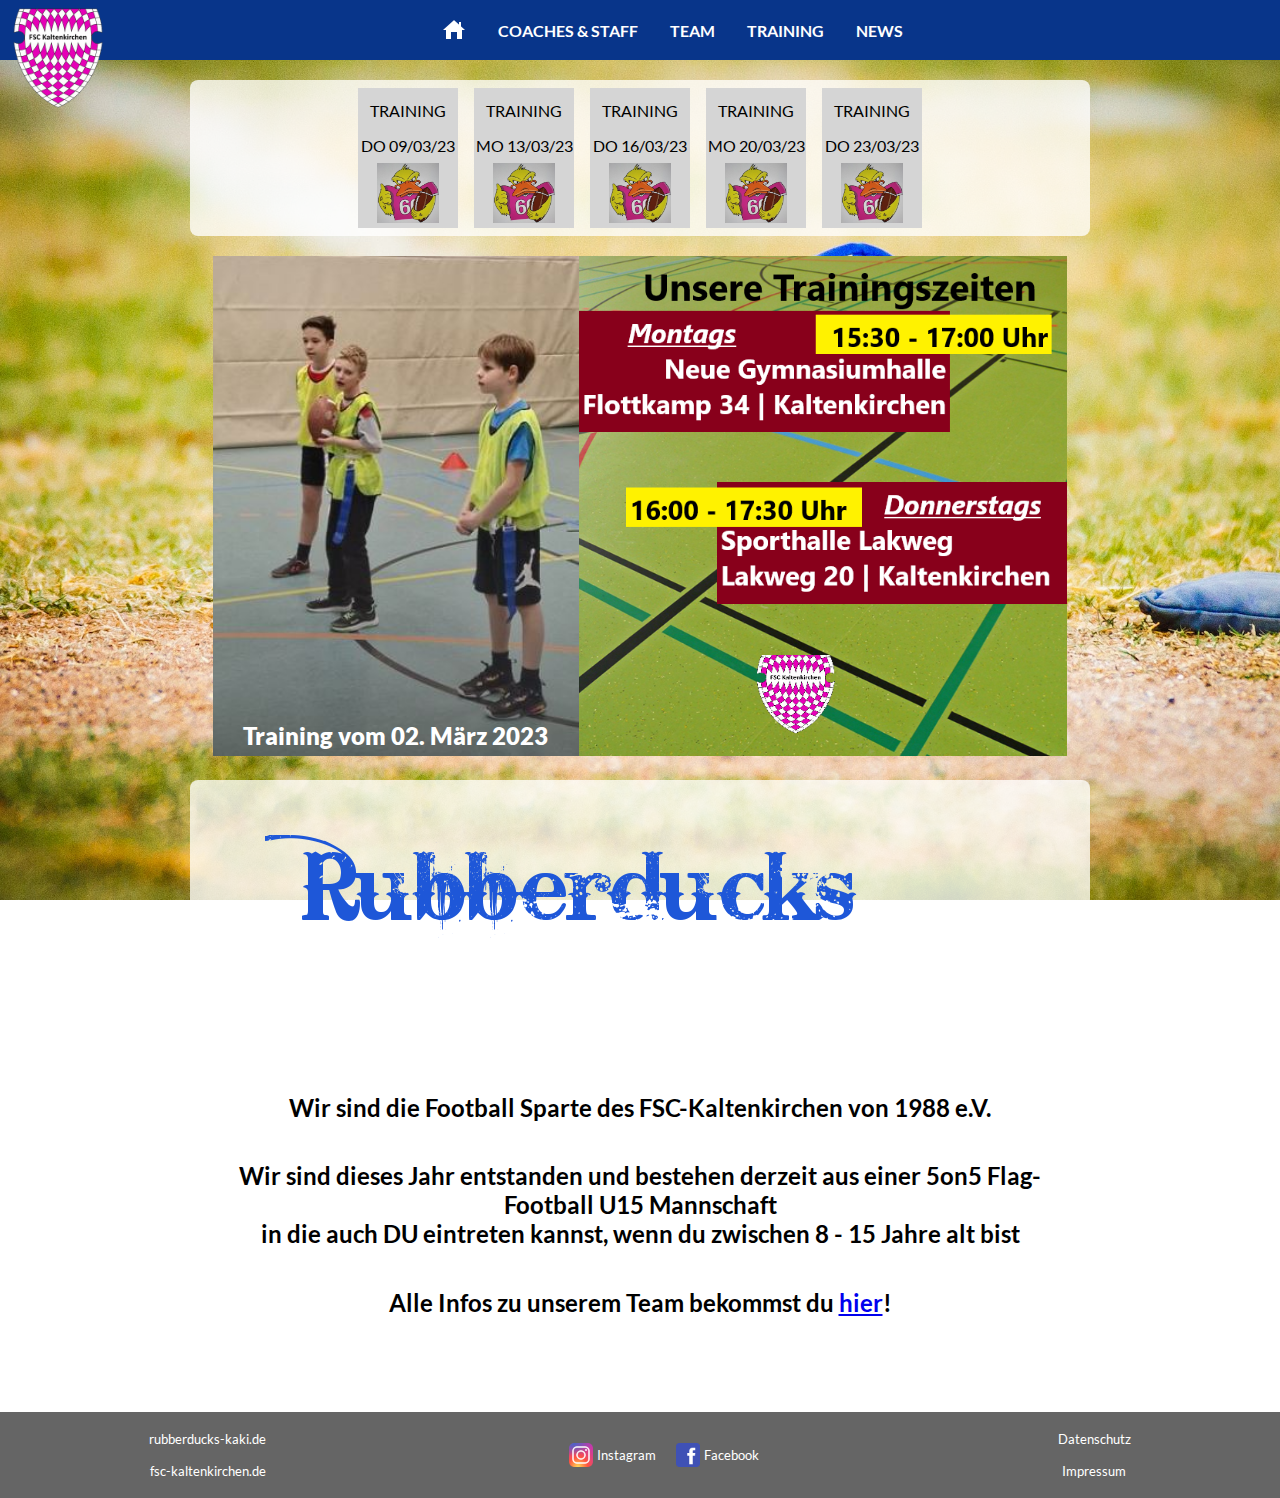
<file: index.html>
<!DOCTYPE html>
<html lang="en">
<head>
    <meta charset="UTF-8">
    <meta http-equiv="X-UA-Compatible" content="IE=edge">
    <meta name="viewport" content="width=device-width, initial-scale=1.0">
    <title>Rubberducks 5on5 Flag Football</title>
    <link rel="icon" href="img/generatedtext (1).png">
    <script src="script.js"></script>
    <link rel="stylesheet" href="style.css">
    <link rel="stylesheet" href="navbar.css">
    <link rel="stylesheet" href="fonts.css">
</head>
<body>
    <!-- <div class="headImg">
        <img src="img/flag-football-gd64aa84f8_1920.jpg" alt="">
    </div> -->

    <div class="navbar">
        <a href="#"><div class="leftnav"><img src="img/FSC_Logo.png" alt=""></div></a>
        <div class="rightnav">
            <a href="#"><div class="rightnav"><img src="img/icons8/icons8-startseite-48.png" alt=""></div></a>
            <a href="staff.html"><div class="navpart" style="float: left;"><b>COACHES & STAFF</b></div></a>
            <a href="team.html"><div class="navpart" style="float: left;"><b>TEAM</b></div></a>
            <a href="training.html"><div class="navpart"><b>TRAINING</b></div></a>
            <a href="news.html"><div class="navpart"><b>NEWS</b></div></a>
        </div>
    </div>

        <div id="openEvent" class="eventPopupBackground">
            
            
        </div>

    <div class="events">
        <div class="eventBoxes">  
            <div class="eventBox">
                <p>TRAINING</p>
                <p>DO 09/03/23</p>
                <img src="img/own.jpg" alt="">
            </div> 
            <div class="eventBox">
                <p>TRAINING</p>
                <p>MO 13/03/23</p>
                <img src="img/own.jpg" alt="">
            </div> 
            <div class="eventBox">
                <p>TRAINING</p>
                <p>DO 16/03/23</p>
                <img src="img/own.jpg" alt="">
            </div> 
            <div class="eventBox">
                <p>TRAINING</p>
                <p>MO 20/03/23</p>
                <img src="img/own.jpg" alt="">
            </div> 
            <div class="eventBox">
                <p>TRAINING</p>
                <p>DO 23/03/23</p>
                <img src="img/own.jpg" alt="">
            </div> 
             
        </div>
               
    </div>

    <div class="newsBox">
        <div class="leftNews">
            <img src="img/practice_02march23.jpg" alt="">
            <h2>
                <b>Training vom 02. März 2023</b>
            </h2>
        </div>
        <div class="rightNews">
            <img src="img/Hallenzeiten.PNG" alt="">
        </div>
    </div>
    <div class="welcomeBox">
        <div class="welcome">
            <img src="img/Schriftzug_Bleeding_Cowboys.png" alt="">
       </div>
            
       <div class="welcome2">
            <h2>
                Wir sind die Football Sparte des FSC-Kaltenkirchen von 1988 e.V.
            </h2>
            <h2>
                Wir sind dieses Jahr entstanden und bestehen derzeit aus einer 5on5 Flag-Football U15 Mannschaft <br>
                in die auch DU eintreten kannst, wenn du zwischen 8 - 15 Jahre alt bist
            </h2>
            <h2>
                Alle Infos zu unserem Team bekommst du <a href="team.html">hier</a>!
            </h2>
        </div>
    </div>

    <!-- FOOTER FOOTER FOOTER -->

    <footer class="footerBox">
        <div class="footerLinks">
            <a href="http://www.rubberducks-kaki.de">rubberducks-kaki.de</a>
            <a href="http://www.fsc-kaltenkirchen.de/">fsc-kaltenkirchen.de</a>
        </div>
        <div class="socialmediaLinks">
            <a href="https://www.instagram.com/rubberduckskaki/" target="_blank"><img src="img/icons8/icons8-instagram-48.png" alt="">Instagram</a>
            <a href="https://www.facebook.com/profile.php?id=100090003766138" target="_blank"><img src="img/icons8/icons8-facebook-48.png" alt=""> Facebook</a>
            <!-- YOUTUBE INCLUDE BY CONTENT!!! -->
            <!-- <a href="#"><img src="img/icons8/icons8-youtube-play-48.png" alt=""> Youtube</a> -->
            
        </div>
        <div class="legal">
            <a href="#">Datenschutz</a>
            <a href="#">Impressum</a>
            <!-- <a href="#">Kontakt</a> -->
        </div>
    </footer>
    
    
</body>
</html>
</file>
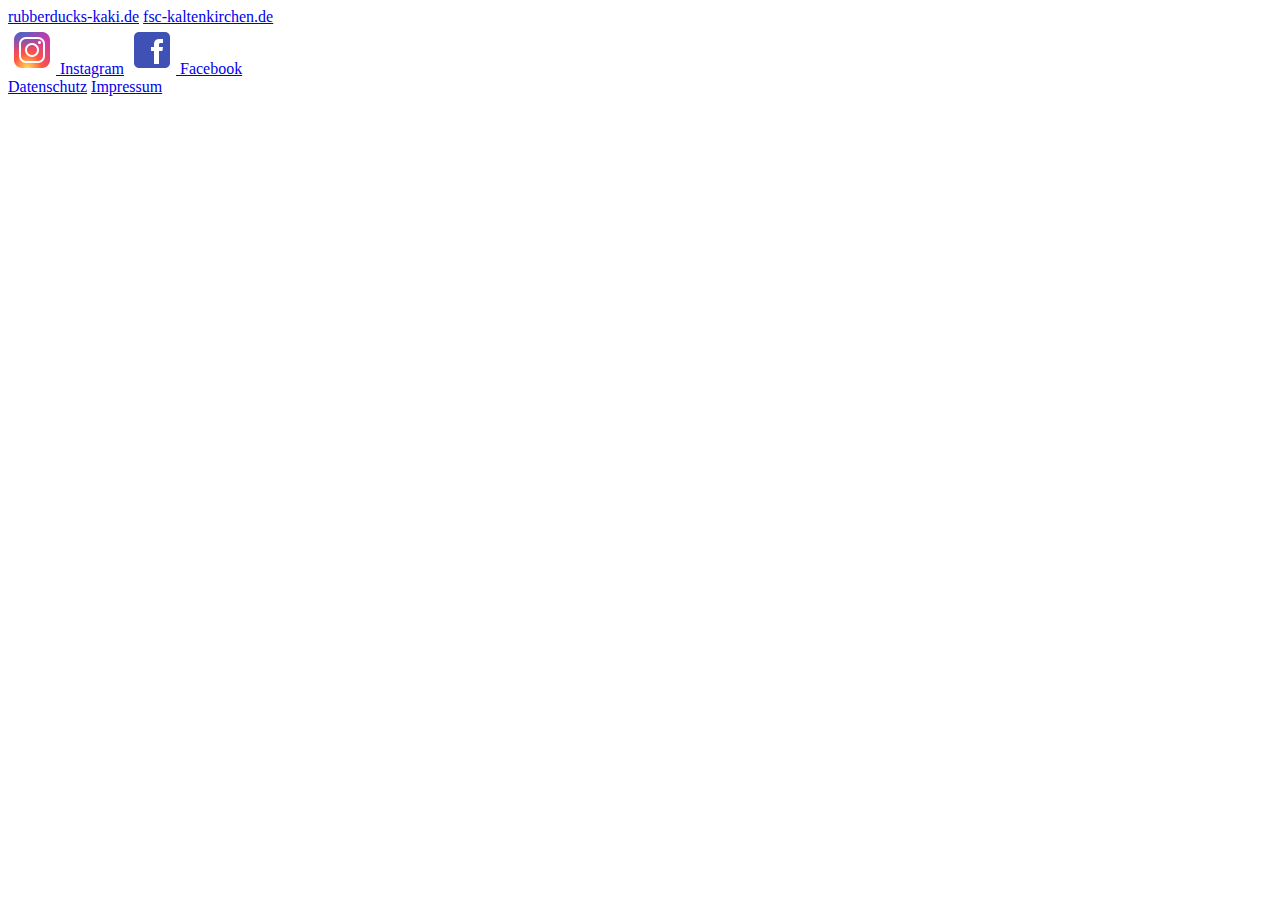
<file: footer.html>
<!DOCTYPE html>
<html lang="en">
<head>
    <meta charset="UTF-8">
    <meta http-equiv="X-UA-Compatible" content="IE=edge">
    <meta name="viewport" content="width=device-width, initial-scale=1.0">
    <title>Document</title>
</head>
<body>
    <div class="footerLinks">
        <a href="http://www.rubberducks-kaki.de">rubberducks-kaki.de</a>
        <a href="http://www.fsc-kaltenkirchen.de/">fsc-kaltenkirchen.de</a>
    </div>
    <div class="socialmediaLinks">
        <a href="#"><img src="img/icons8/icons8-instagram-48.png" alt=""> Instagram</a>
        <a href="#"><img src="img/icons8/icons8-facebook-48.png" alt=""> Facebook</a>
        <!-- YOUTUBE INCLUDE BY CONTENT!!! -->
        <!-- <a href="#"><img src="img/icons8/icons8-youtube-play-48.png" alt=""> Youtube</a> -->
        
    </div>
    <div class="legal">
        <a href="#">Datenschutz</a>
        <a href="#">Impressum</a>
        <!-- <a href="#">Kontakt</a> -->
    </div>
</body>
</html>
</file>
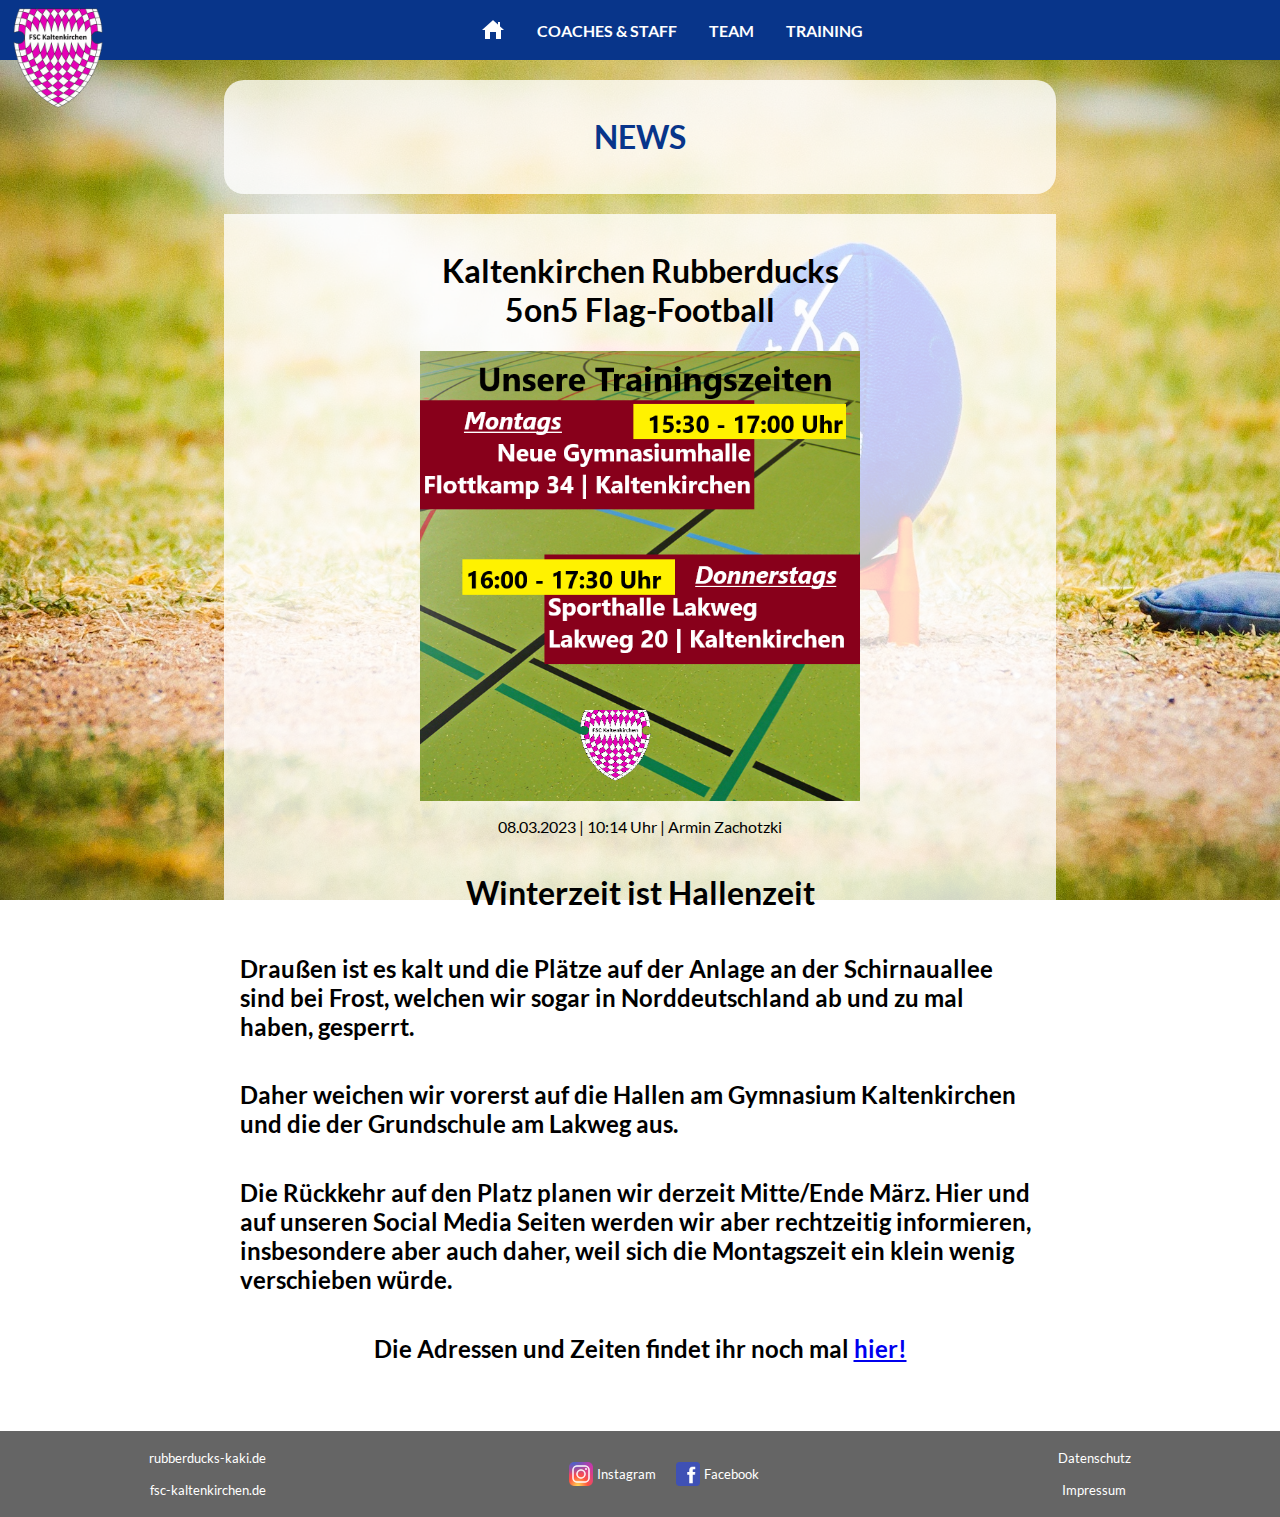
<file: news.html>
<!DOCTYPE html>
<html lang="en">
<head>
    <meta charset="UTF-8">
    <meta http-equiv="X-UA-Compatible" content="IE=edge">
    <meta name="viewport" content="width=device-width, initial-scale=1.0">
    <title>News | Rubberducks</title>
    <link rel="icon" href="img/generatedtext (1).png">
    <link rel="stylesheet" href="fonts.css">
    <link rel="stylesheet" href="news.css">
    <link rel="stylesheet" href="navbar.css">
</head>
<body>

    <div class="navbar">
        <a href="index.html"><div class="leftnav"><img src="img/FSC_Logo.png" alt=""></div></a>
        <div class="rightnav">
            <a href="index.html"><div class="rightnav"><img src="img/icons8/icons8-startseite-48.png" alt=""></div></a>
            <a href="staff.html"><div class="navpart" style="float: left;"><b>COACHES & STAFF</b></div></a>
            <a href="team.html"><div class="navpart" style="float: left;"><b>TEAM</b></div></a>
            <a href="training.html"><div class="navpart"><b>TRAINING</b></div></a>
        </div>
    </div>

    <div class="descriptionbox">
        <div class="descriptionHead">
            <h1>NEWS</h1>
        </div>

        <div class="descriptionPersonal">
            
            <div class="descriptionContent">
                <h1>Kaltenkirchen Rubberducks <br>
                    5on5 Flag-Football    
                </h1>
                <img src="img/Hallenzeiten.PNG" alt="">
                <p>08.03.2023 | 10:14 Uhr | Armin Zachotzki</p>
                <h1>
                    Winterzeit ist Hallenzeit
                </h1>
                <h2>
                    Draußen ist es kalt und die Plätze auf der Anlage an der Schirnauallee
                    sind bei Frost, welchen wir sogar in Norddeutschland ab und zu mal haben,
                    gesperrt.
                </h2>        
                <h2>
                    Daher weichen wir vorerst auf die Hallen am Gymnasium Kaltenkirchen und
                    die der Grundschule am Lakweg aus.
                </h2>
                <h2>
                    Die Rückkehr auf den Platz planen wir derzeit Mitte/Ende März.
                    Hier und auf unseren Social Media Seiten werden wir aber rechtzeitig 
                    informieren, insbesondere aber auch daher, weil sich die Montagszeit ein klein 
                    wenig verschieben würde.
                </h2>        
                <h2>
                    Die Adressen und Zeiten findet ihr noch mal <a href="training.html">hier!</a>
                </h2>
            </div>
        </div>
    </div>

    <!-- FOOTER FOOTER FOOTER -->

    <footer class="footerBox">
        <div class="footerLinks">
            <a href="http://www.rubberducks-kaki.de">rubberducks-kaki.de</a>
            <a href="http://www.fsc-kaltenkirchen.de/">fsc-kaltenkirchen.de</a>
        </div>
        <div class="socialmediaLinks">
            <a href="https://www.instagram.com/rubberduckskaki/" target="_blank"><img src="img/icons8/icons8-instagram-48.png" alt="">Instagram</a>
            <a href="https://www.facebook.com/profile.php?id=100090003766138" target="_blank"><img src="img/icons8/icons8-facebook-48.png" alt=""> Facebook</a>
            <!-- YOUTUBE INCLUDE BY CONTENT!!! -->
            <!-- <a href="#"><img src="img/icons8/icons8-youtube-play-48.png" alt=""> Youtube</a> -->
            
        </div>
        <div class="legal">
            <a href="#">Datenschutz</a>
            <a href="#">Impressum</a>
            <!-- <a href="#">Kontakt</a> -->
        </div>
    </footer>
    
    
</body>
</html>
</file>
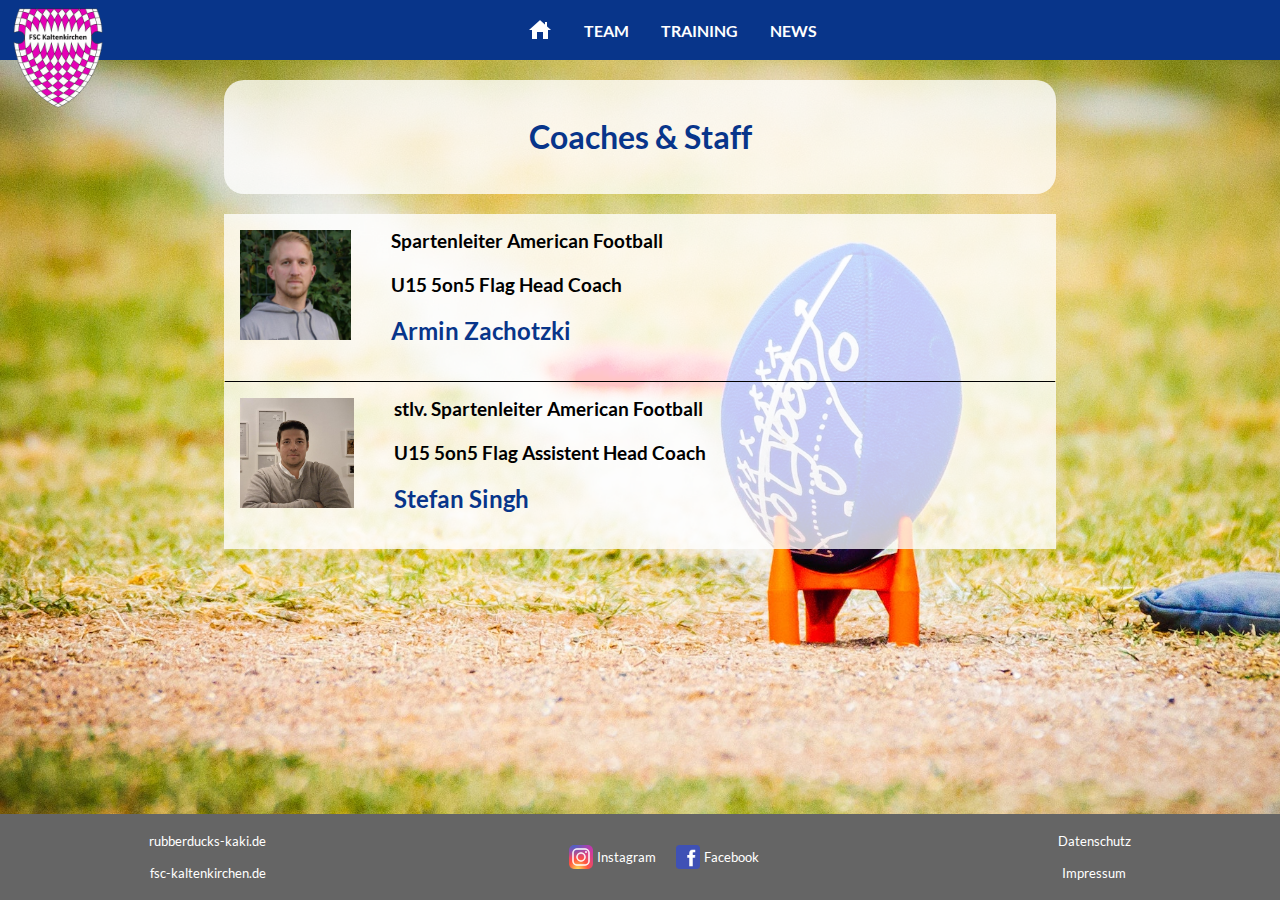
<file: staff.html>
<!DOCTYPE html>
<html lang="en">
<head>
    <meta charset="UTF-8">
    <meta http-equiv="X-UA-Compatible" content="IE=edge">
    <meta name="viewport" content="width=device-width, initial-scale=1.0">
    <title>Coaches & Staff | Rubberducks</title>
    <link rel="icon" href="img/generatedtext (1).png">
    <link rel="stylesheet" href="fonts.css">
    <link rel="stylesheet" href="navbar.css">
    <link rel="stylesheet" href="staff.css">
</head>
<body>

    <div class="navbar">
        <a href="index.html"><div class="leftnav"><img src="img/FSC_Logo.png" alt=""></div></a>
        <div class="rightnav">
            <a href="index.html"><div class="rightnav"><img src="img/icons8/icons8-startseite-48.png" alt=""></div></a>
            <a href="team.html"><div class="navpart" style="float: left;"><b>TEAM</b></div></a>
            <a href="training.html"><div class="navpart"><b>TRAINING</b></div></a>
            <div class="navpart"><b>NEWS</b></div>
        </div>
    </div>

    <div class="descriptionbox">
        <div class="descriptionHead">
            <h1>Coaches & Staff</h1>
        </div>

        <div class="descriptionPersonal">
            <div class="descriptionImage">
                <img src="img/armin.jpg" alt="">
            </div>
            <div class="descriptionContent">
                <h3>
                    Spartenleiter American Football <br>
                    <br>
                    U15 5on5 Flag Head Coach 
                </h3>
                <h2>Armin Zachotzki</h2>
            </div>
        </div>

        <div class="partingLine"></div>
        
        <div class="descriptionPersonal">
            <div class="descriptionImage">
                <img src="img/stefanSingh.jpg" alt="">
            </div>
            <div class="descriptionContent">
                <h3>
                    stlv. Spartenleiter American Football <br>
                    <br>
                    U15 5on5 Flag Assistent Head Coach
                </h3>
                <h2>Stefan Singh</h2>
            </div>
        </div>
    </div>

    <footer class="footerBox">
        <div class="footerLinks">
            <a href="http://www.rubberducks-kaki.de">rubberducks-kaki.de</a>
            <a href="http://www.fsc-kaltenkirchen.de/">fsc-kaltenkirchen.de</a>
        </div>
        <div class="socialmediaLinks">
            <a href="https://www.instagram.com/rubberduckskaki/" target="_blank"><img src="img/icons8/icons8-instagram-48.png" alt="">Instagram</a>
            <a href="https://www.facebook.com/profile.php?id=100090003766138" target="_blank"><img src="img/icons8/icons8-facebook-48.png" alt=""> Facebook</a>
            <!-- YOUTUBE INCLUDE BY CONTENT!!! -->
            <!-- <a href="#"><img src="img/icons8/icons8-youtube-play-48.png" alt=""> Youtube</a> -->
            
        </div>
        <div class="legal">
            <a href="#">Datenschutz</a>
            <a href="#">Impressum</a>
            <!-- <a href="#">Kontakt</a> -->
        </div>
    </footer>
    
    
</body>
</html>
</file>
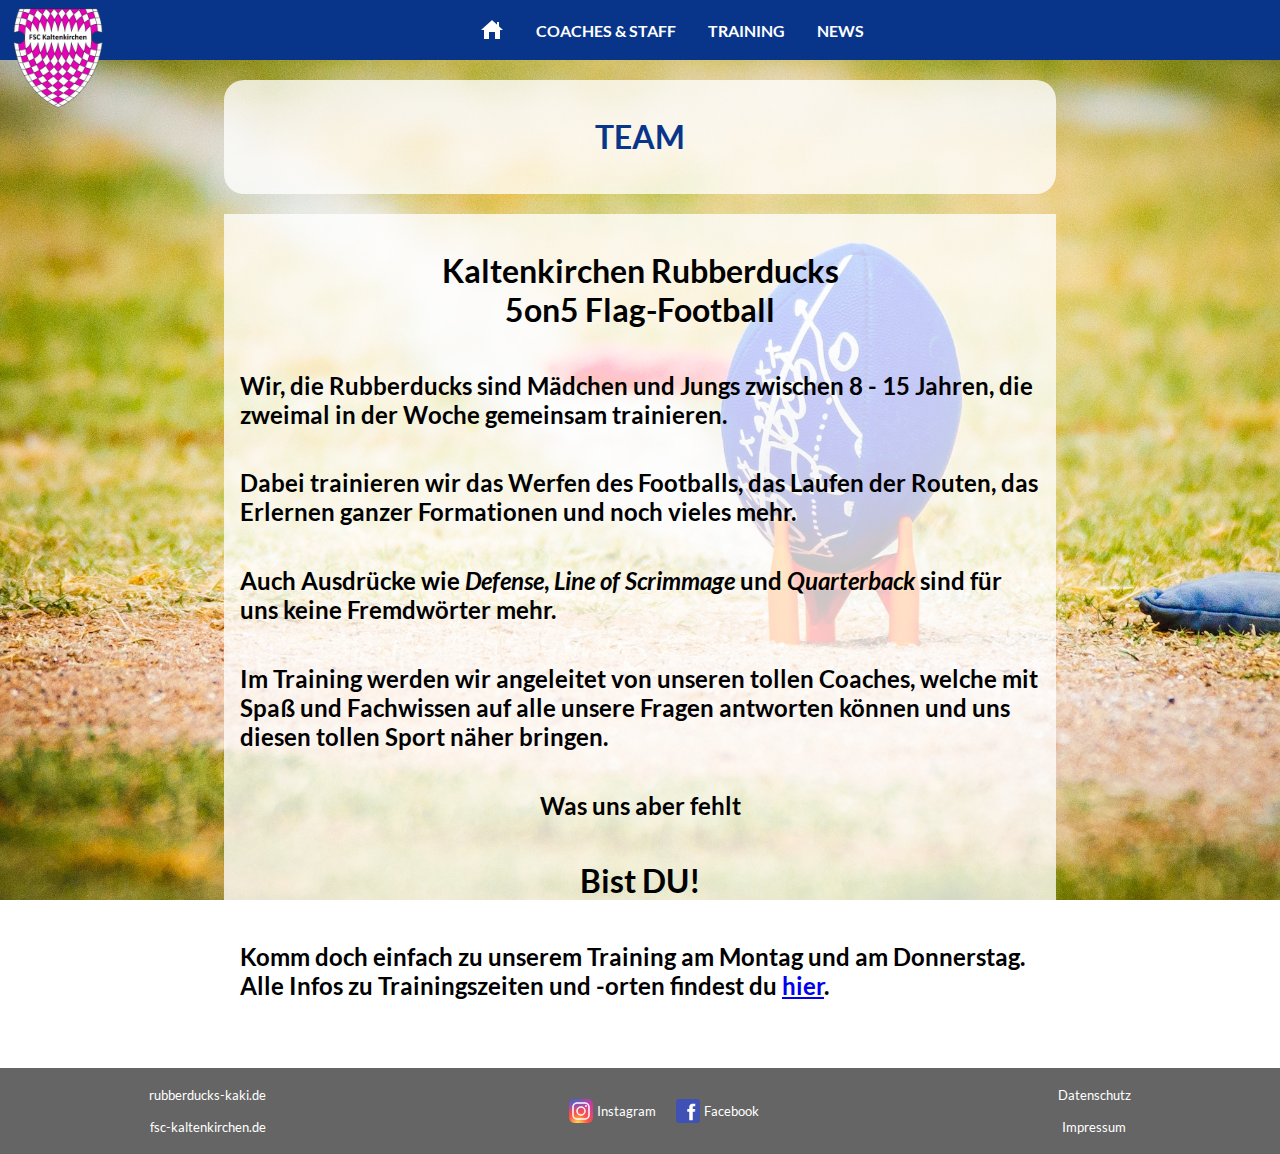
<file: team.html>
<!DOCTYPE html>
<html lang="en">
<head>
    <meta charset="UTF-8">
    <meta http-equiv="X-UA-Compatible" content="IE=edge">
    <meta name="viewport" content="width=device-width, initial-scale=1.0">
    <title>Team | Rubberducks</title>
    <link rel="icon" href="img/generatedtext (1).png">
    <link rel="stylesheet" href="fonts.css">
    <link rel="stylesheet" href="team.css">
    <link rel="stylesheet" href="navbar.css">
</head>
<body>

    <div class="navbar">
        <a href="index.html"><div class="leftnav"><img src="img/FSC_Logo.png" alt=""></div></a>
        <div class="rightnav">
            <a href="index.html"><div class="rightnav"><img src="img/icons8/icons8-startseite-48.png" alt=""></div></a>
            <a href="staff.html"><div class="navpart" style="float: left;"><b>COACHES & STAFF</b></div></a>
            <a href="training.html"><div class="navpart"><b>TRAINING</b></div></a>
            <div class="navpart"><b>NEWS</b></div>
        </div>
    </div>

    <div class="descriptionbox">
        <div class="descriptionHead">
            <h1>TEAM</h1>
        </div>

        <div class="descriptionPersonal">
            
            <div class="descriptionContent">
                <h1>Kaltenkirchen Rubberducks <br>
                    5on5 Flag-Football    
                </h1>
                <h2>Wir, die Rubberducks sind Mädchen und Jungs zwischen 8 - 15 Jahren, 
                    die zweimal in der Woche gemeinsam trainieren.
                </h2>
                <h2>
                    Dabei trainieren wir das Werfen des Footballs, das Laufen der Routen, 
                    das Erlernen ganzer Formationen und noch vieles mehr.
                </h2>
                <h2>
                    Auch Ausdrücke wie <i>Defense</i>, <i>Line of Scrimmage</i> 
                    und <i>Quarterback</i> sind für uns keine Fremdwörter mehr.
                </h2>
                <h2>
                    Im Training werden wir angeleitet von unseren tollen Coaches, welche mit 
                    Spaß und Fachwissen auf alle unsere Fragen antworten können und uns diesen
                    tollen Sport näher bringen.
                </h2>
                <h2>
                    Was uns aber fehlt
                </h2>
                <h1>
                    Bist DU!
                </h1>
                <h2>
                    Komm doch einfach zu unserem Training am Montag und am Donnerstag.
                    Alle Infos zu Trainingszeiten und -orten findest du <a href="training.html">hier</a>.
                </h2>
            </div>
        </div>
    </div>

    <footer class="footerBox">
        <div class="footerLinks">
            <a href="http://www.rubberducks-kaki.de">rubberducks-kaki.de</a>
            <a href="http://www.fsc-kaltenkirchen.de/">fsc-kaltenkirchen.de</a>
        </div>
        <div class="socialmediaLinks">
            <a href="https://www.instagram.com/rubberduckskaki/" target="_blank"><img src="img/icons8/icons8-instagram-48.png" alt="">Instagram</a>
            <a href="https://www.facebook.com/profile.php?id=100090003766138" target="_blank"><img src="img/icons8/icons8-facebook-48.png" alt=""> Facebook</a>
            <!-- YOUTUBE INCLUDE BY CONTENT!!! -->
            <!-- <a href="#"><img src="img/icons8/icons8-youtube-play-48.png" alt=""> Youtube</a> -->
            
        </div>
        <div class="legal">
            <a href="#">Datenschutz</a>
            <a href="#">Impressum</a>
            <!-- <a href="#">Kontakt</a> -->
        </div>
    </footer>
    
    
</body>
</html>
</file>
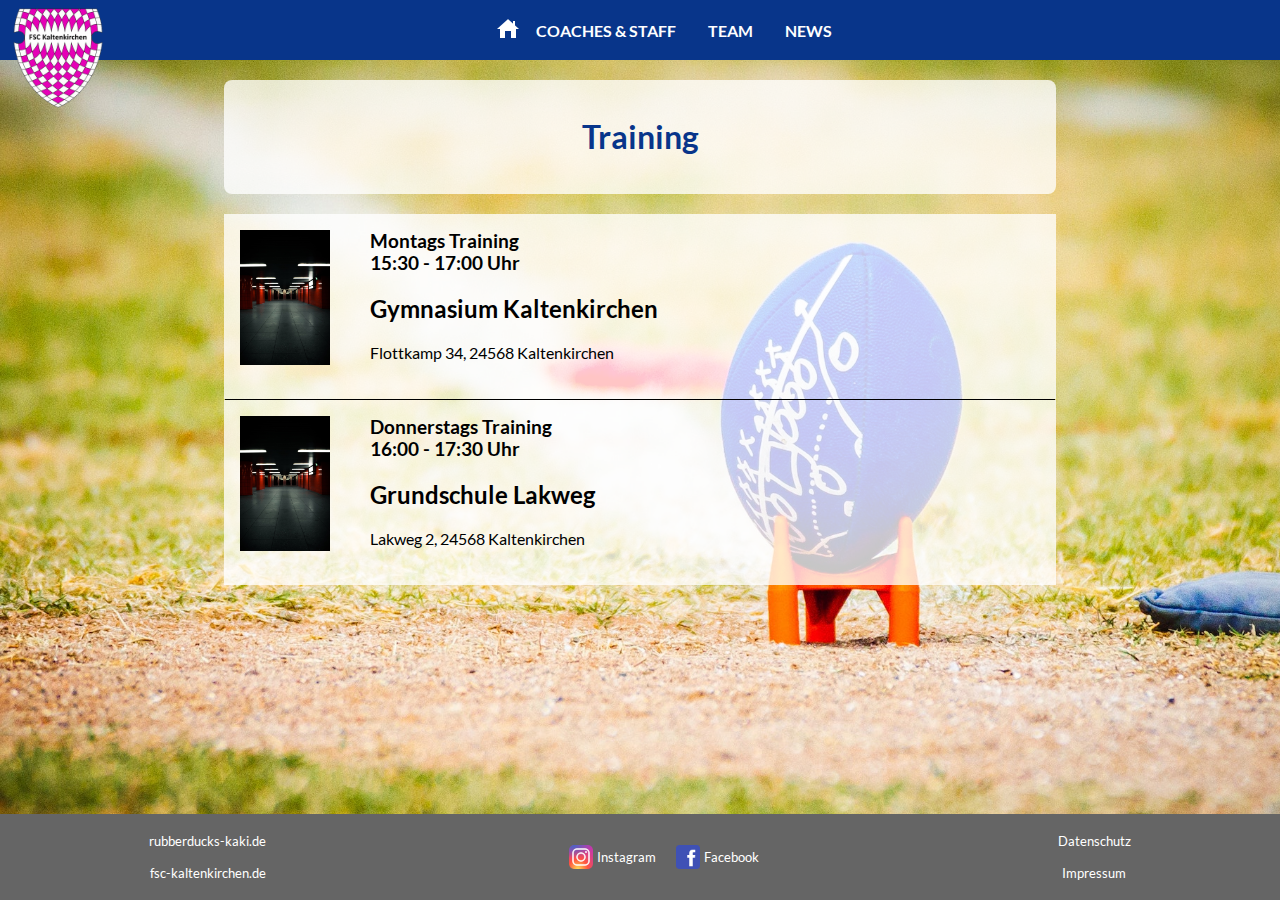
<file: training.html>
<!DOCTYPE html>
<html lang="en">

<head>
    <meta charset="UTF-8">
    <meta http-equiv="X-UA-Compatible" content="IE=edge">
    <meta name="viewport" content="width=device-width, initial-scale=1.0">
    <title>Training | Rubberducks</title>
    <link rel="icon" href="img/generatedtext (1).png">
    <link rel="stylesheet" href="fonts.css">
    <link rel="stylesheet" href="navbar.css">
    <link rel="stylesheet" href="training.css">
</head>

<body>

    <div class="navbar">
        <a href="index.html"><div class="leftnav"><img src="img/FSC_Logo.png" alt=""></div></a>
        <div class="rightnav">
            <a href="index.html"><img src="img/icons8/icons8-startseite-48.png" alt=""></a>
            <a href="staff.html"><div class="navpart" style="float: left;"><b>COACHES & STAFF</b></div></a>
            <a href="team.html"><div class="navpart" style="float: left;"><b>TEAM</b></div></a>
            </a>
            <div class="navpart"><b>NEWS</b></div>
        </div>
    </div>

    <div class="descriptionbox">
        <div class="descriptionHead">
            <h1>Training</h1>
        </div>

        <div class="descriptionPersonal">
            <div class="descriptionImage">
                <img src="img/gym.jpg" alt="">
            </div>
            <div class="descriptionContent">
                <h3>Montags Training</h3>
                <h3>15:30 - 17:00 Uhr</h3>
                <h2>Gymnasium Kaltenkirchen</h2>
                <p>Flottkamp 34, 24568 Kaltenkirchen</p>
            </div>
            <div class="mapsGymnasium">
                <iframe
                    src="https://www.google.com/maps/embed?pb=!1m18!1m12!1m3!1d2354.5666219632667!2d9.956607215856861!3d53.832785280083854!2m3!1f0!2f0!3f0!3m2!1i1024!2i768!4f13.1!3m3!1m2!1s0x47b22e3c8c1e67f3%3A0x350416e3ea2d78e6!2sGymnasium%20Kaltenkirchen!5e0!3m2!1sde!2sde!4v1677850503219!5m2!1sde!2sde"
                    width="250" height="150" style="border:0;" allowfullscreen="" loading="lazy"
                    referrerpolicy="no-referrer-when-downgrade"></iframe>
            </div>
        </div>

        <div class="partingLine"></div>

        <div class="descriptionPersonal">
            <div class="descriptionImage">
                <img src="img/gym.jpg" alt="">
            </div>
            <div class="descriptionContent">
                <h3>Donnerstags Training</h3>
                <h3>16:00 - 17:30 Uhr</h3>
                <h2>Grundschule Lakweg</h2>
                <p>Lakweg 2, 24568 Kaltenkirchen</p>
            </div>
            <div class="mapsLakweg">
            <iframe
                src="https://www.google.com/maps/embed?pb=!1m18!1m12!1m3!1d2354.282353648609!2d9.973542115592478!3d53.83784178008497!2m3!1f0!2f0!3f0!3m2!1i1024!2i768!4f13.1!3m3!1m2!1s0x47b22e2ebcfa2ca1%3A0xfcca09dfb12ad40f!2sGrundschule%20am%20Lakweg%20in%20Kaltenkirchen!5e0!3m2!1sde!2sde!4v1677851102581!5m2!1sde!2sde"
                width="250" height="150" style="border:0;" allowfullscreen="" loading="lazy"
                referrerpolicy="no-referrer-when-downgrade"></iframe>
            </div>
        </div>
        
    </div>


    </div>

    <!-- FOOTER FOOTER FOOTER -->

    <footer class="footerBox">
        <div class="footerLinks">
            <a href="http://www.rubberducks-kaki.de">rubberducks-kaki.de</a>
            <a href="http://www.fsc-kaltenkirchen.de/">fsc-kaltenkirchen.de</a>
        </div>
        <div class="socialmediaLinks">
            <a href="https://www.instagram.com/rubberduckskaki/" target="_blank"><img src="img/icons8/icons8-instagram-48.png" alt="">Instagram</a>
            <a href="https://www.facebook.com/profile.php?id=100090003766138" target="_blank"><img src="img/icons8/icons8-facebook-48.png" alt=""> Facebook</a>
            <!-- YOUTUBE INCLUDE BY CONTENT!!! -->
            <!-- <a href="#"><img src="img/icons8/icons8-youtube-play-48.png" alt=""> Youtube</a> -->
            
        </div>
        <div class="legal">
            <a href="#">Datenschutz</a>
            <a href="#">Impressum</a>
            <!-- <a href="#">Kontakt</a> -->
        </div>
    </footer>

</body>

</html>
</file>
<file: style.css>
body {
    margin: 0;
    background-image: url(img/flag-football-gd64aa84f8_1920.jpg);
    background-repeat: no-repeat;
    background-attachment: fixed;
    background-size: cover;
    font-family: 'Lato', sans-serif;
}

.d-none {
    display: none !important;
}

.headImg {
    display: flex;
    height: 100vh;
}

.headImg img {
    width: 100vw;
    object-fit: cover;
}



.events {
    display: flex;
    justify-content: center;
    align-items: center;
    margin-top: 80px;
    margin-bottom: 20px;
}

.eventBoxes {
    display: flex;
    justify-content: center;
    height: 156px;
    width: 900px;
    background-color: #ffffffc5;
    border-radius: 8px;
}

.eventBox {
    display: flex;
    justify-content: center;
    align-items: center;
    flex-direction: column;
    margin: 8px;
    background-color: rgb(213, 213, 213);
    height: 140px;
    width: 100px;
}

.eventBox:hover {
    cursor: pointer;
}

.eventBox p {
    margin: 8px 0;
}

.eventBox img {
    height: 60px;
}

.eventPopupBackground {
    position: fixed;
    display: none;
    justify-content: center;
    align-items: center;
    flex-direction: column;
    z-index: 999;
    background-color: rgba(0,0,0,0.8);
    height: 100%;
    width: 100%;
}

.eventPopupBackgroundCase {
    display: flex;
    justify-content: center;
    align-items: center;
    flex-direction: column;
    height: 540px;
    width: 500px;
    background-color: white;
}

.eventPopupBackgroundCase img {
    height: 300px;
}

.eventPopupBackgroundCase h2 {
    text-align: center;
}

.newsBox {
    display: flex;
    justify-content: center;
    align-items: center;
    /* margin-top: 60px; */
}

.leftNews {
    text-align: center;
}

.leftNews img {
    height: 500px;
}

.leftNews h2 {
    margin-top: -38px;
    display: flex;
    justify-content: center;
    color: rgb(255, 255, 255);
    transition: all ease-in-out 225ms;
}

.leftNews h2:hover {
    cursor: pointer;
    color: #08358A;
    transition: all ease-in-out 225ms;
}

.rightNews img {
    height: 500px;
    margin-bottom: 10px;
}

.welcomeBox {
    display: flex;
    justify-content: center;
    flex-direction: column;
    align-items: center;
}

.welcome {
    display: flex;
    justify-content: center;
    align-items: center;
    flex-direction: column;
    color: chartreuse;
    font-size: 48px;
    background-color: #ffffffc5;
    /* background-image: url('img/flag-football-gd64aa84f8_1920.jpg'); */
    height: 200px;
    width: 900px;
    text-align: center;
    margin-top: 10px;
    border-radius: 8px;
}

.welcome2 {
    display: flex;
    justify-content: center;
    color: black;
    flex-direction: column;
    background-color: #ffffffc5;
    height: 350px;
    width: 900px;
    margin-top: 50px;
    text-align: center;
    border-radius: 8px;
}

.welcome2 h2 {
    padding: 0 24px;
}

/* FOOTER FOOTER FOOTER */

.footerBox {
    display: flex;
    justify-content: space-around;
    align-items: center;
    height: 86px;
    width: 100%;
    background-color: rgb(101, 101, 101);
    margin-top: 32px;
    font-size: 13px;
}

.footerBox a {
    display: flex;
    text-decoration: none;
    color: white;
    padding: 8px;
    justify-content: center;
    align-items: center;
}

.footerBox img {
    height: 32px;
}

.footerLinks {
    display: flex;
    flex-direction: column;
}

.socialmediaLinks {
    display: flex;
}

.legal {
    display: flex;
    flex-direction: column;
    align-items: center;
    justify-content: center;
}

.legal a {
    display: flex;
    flex-direction: column;
    align-items: center;
    justify-content: center;
}
</file>
<file: navbar.css>
body {
    margin: 0;
    background-image: url(img/staff_background.jpg);
    background-repeat: no-repeat;
    background-attachment: fixed;
    background-size: cover;
    font-family: 'Lato', sans-serif;
}

.navbar {
    position: fixed;
    display: flex;
    align-items: center;
    justify-content: center;
    top: 0;
    z-index: 999;
    height: 60px;
    width: 100vw;
    background-color: #08358A;
    color: white;
}

.rightnav {
    display: flex;
    justify-content: center;
    align-items: center;
    padding: 0 16px;
}

.rightnav a {
    text-decoration: none;
}

.rightnav img {
    height: 24px;
}

.leftnav {
    padding: 0 32px;
    color: black;
}

.leftnav img {
    top: 8px;
    left: 8px;
    position: fixed;
    height: 100px;
}

.leftnav img:hover {
    cursor: pointer;
}

.navpart {
    color: white;
    padding: 8px 8px;
    margin: 0px 8px;
}

.navpart a {
    color: white;
    text-decoration: none;
}

.navpart:hover {
    padding: 8px 8px;
    margin: 0px 8px;
    cursor: pointer;
    border-radius: 2px;
    color: #08358A;
    background-color: white;
}

.navpart img {
    height: 24px;
}
</file>
<file: fonts.css>
/* lato-100 - latin */
@font-face {
    font-family: 'Lato';
    font-style: normal;
    font-weight: 100;
    src: url('./fonts/lato-v23-latin-100.eot'); /* IE9 Compat Modes */
    src: local(''),
         url('./fonts/lato-v23-latin-100.eot?#iefix') format('embedded-opentype'), /* IE6-IE8 */
         url('./fonts/lato-v23-latin-100.woff2') format('woff2'), /* Super Modern Browsers */
         url('./fonts/lato-v23-latin-100.woff') format('woff'), /* Modern Browsers */
         url('./fonts/lato-v23-latin-100.ttf') format('truetype'), /* Safari, Android, iOS */
         url('./fonts/lato-v23-latin-100.svg#Lato') format('svg'); /* Legacy iOS */
  }
  /* lato-300 - latin */
  @font-face {
    font-family: 'Lato';
    font-style: normal;
    font-weight: 300;
    src: url('./fonts/lato-v23-latin-300.eot'); /* IE9 Compat Modes */
    src: local(''),
         url('./fonts/lato-v23-latin-300.eot?#iefix') format('embedded-opentype'), /* IE6-IE8 */
         url('./fonts/lato-v23-latin-300.woff2') format('woff2'), /* Super Modern Browsers */
         url('./fonts/lato-v23-latin-300.woff') format('woff'), /* Modern Browsers */
         url('./fonts/lato-v23-latin-300.ttf') format('truetype'), /* Safari, Android, iOS */
         url('./fonts/lato-v23-latin-300.svg#Lato') format('svg'); /* Legacy iOS */
  }
  /* lato-100italic - latin */
  @font-face {
    font-family: 'Lato';
    font-style: italic;
    font-weight: 100;
    src: url('./fonts/lato-v23-latin-100italic.eot'); /* IE9 Compat Modes */
    src: local(''),
         url('./fonts/lato-v23-latin-100italic.eot?#iefix') format('embedded-opentype'), /* IE6-IE8 */
         url('./fonts/lato-v23-latin-100italic.woff2') format('woff2'), /* Super Modern Browsers */
         url('./fonts/lato-v23-latin-100italic.woff') format('woff'), /* Modern Browsers */
         url('./fonts/lato-v23-latin-100italic.ttf') format('truetype'), /* Safari, Android, iOS */
         url('./fonts/lato-v23-latin-100italic.svg#Lato') format('svg'); /* Legacy iOS */
  }
  /* lato-300italic - latin */
  @font-face {
    font-family: 'Lato';
    font-style: italic;
    font-weight: 300;
    src: url('./fonts/lato-v23-latin-300italic.eot'); /* IE9 Compat Modes */
    src: local(''),
         url('./fonts/lato-v23-latin-300italic.eot?#iefix') format('embedded-opentype'), /* IE6-IE8 */
         url('./fonts/lato-v23-latin-300italic.woff2') format('woff2'), /* Super Modern Browsers */
         url('./fonts/lato-v23-latin-300italic.woff') format('woff'), /* Modern Browsers */
         url('./fonts/lato-v23-latin-300italic.ttf') format('truetype'), /* Safari, Android, iOS */
         url('./fonts/lato-v23-latin-300italic.svg#Lato') format('svg'); /* Legacy iOS */
  }
  /* lato-regular - latin */
  @font-face {
    font-family: 'Lato';
    font-style: normal;
    font-weight: 400;
    src: url('./fonts/lato-v23-latin-regular.eot'); /* IE9 Compat Modes */
    src: local(''),
         url('./fonts/lato-v23-latin-regular.eot?#iefix') format('embedded-opentype'), /* IE6-IE8 */
         url('./fonts/lato-v23-latin-regular.woff2') format('woff2'), /* Super Modern Browsers */
         url('./fonts/lato-v23-latin-regular.woff') format('woff'), /* Modern Browsers */
         url('./fonts/lato-v23-latin-regular.ttf') format('truetype'), /* Safari, Android, iOS */
         url('./fonts/lato-v23-latin-regular.svg#Lato') format('svg'); /* Legacy iOS */
  }
  /* lato-italic - latin */
  @font-face {
    font-family: 'Lato';
    font-style: italic;
    font-weight: 400;
    src: url('./fonts/lato-v23-latin-italic.eot'); /* IE9 Compat Modes */
    src: local(''),
         url('./fonts/lato-v23-latin-italic.eot?#iefix') format('embedded-opentype'), /* IE6-IE8 */
         url('./fonts/lato-v23-latin-italic.woff2') format('woff2'), /* Super Modern Browsers */
         url('./fonts/lato-v23-latin-italic.woff') format('woff'), /* Modern Browsers */
         url('./fonts/lato-v23-latin-italic.ttf') format('truetype'), /* Safari, Android, iOS */
         url('./fonts/lato-v23-latin-italic.svg#Lato') format('svg'); /* Legacy iOS */
  }
  /* lato-700 - latin */
  @font-face {
    font-family: 'Lato';
    font-style: normal;
    font-weight: 700;
    src: url('./fonts/lato-v23-latin-700.eot'); /* IE9 Compat Modes */
    src: local(''),
         url('./fonts/lato-v23-latin-700.eot?#iefix') format('embedded-opentype'), /* IE6-IE8 */
         url('./fonts/lato-v23-latin-700.woff2') format('woff2'), /* Super Modern Browsers */
         url('./fonts/lato-v23-latin-700.woff') format('woff'), /* Modern Browsers */
         url('./fonts/lato-v23-latin-700.ttf') format('truetype'), /* Safari, Android, iOS */
         url('./fonts/lato-v23-latin-700.svg#Lato') format('svg'); /* Legacy iOS */
  }
  /* lato-700italic - latin */
  @font-face {
    font-family: 'Lato';
    font-style: italic;
    font-weight: 700;
    src: url('./fonts/lato-v23-latin-700italic.eot'); /* IE9 Compat Modes */
    src: local(''),
         url('./fonts/lato-v23-latin-700italic.eot?#iefix') format('embedded-opentype'), /* IE6-IE8 */
         url('./fonts/lato-v23-latin-700italic.woff2') format('woff2'), /* Super Modern Browsers */
         url('./fonts/lato-v23-latin-700italic.woff') format('woff'), /* Modern Browsers */
         url('./fonts/lato-v23-latin-700italic.ttf') format('truetype'), /* Safari, Android, iOS */
         url('./fonts/lato-v23-latin-700italic.svg#Lato') format('svg'); /* Legacy iOS */
  }
  /* lato-900 - latin */
  @font-face {
    font-family: 'Lato';
    font-style: normal;
    font-weight: 900;
    src: url('./fonts/lato-v23-latin-900.eot'); /* IE9 Compat Modes */
    src: local(''),
         url('./fonts/lato-v23-latin-900.eot?#iefix') format('embedded-opentype'), /* IE6-IE8 */
         url('./fonts/lato-v23-latin-900.woff2') format('woff2'), /* Super Modern Browsers */
         url('./fonts/lato-v23-latin-900.woff') format('woff'), /* Modern Browsers */
         url('./fonts/lato-v23-latin-900.ttf') format('truetype'), /* Safari, Android, iOS */
         url('./fonts/lato-v23-latin-900.svg#Lato') format('svg'); /* Legacy iOS */
  }
  /* lato-900italic - latin */
  @font-face {
    font-family: 'Lato';
    font-style: italic;
    font-weight: 900;
    src: url('./fonts/lato-v23-latin-900italic.eot'); /* IE9 Compat Modes */
    src: local(''),
         url('./fonts/lato-v23-latin-900italic.eot?#iefix') format('embedded-opentype'), /* IE6-IE8 */
         url('./fonts/lato-v23-latin-900italic.woff2') format('woff2'), /* Super Modern Browsers */
         url('./fonts/lato-v23-latin-900italic.woff') format('woff'), /* Modern Browsers */
         url('./fonts/lato-v23-latin-900italic.ttf') format('truetype'), /* Safari, Android, iOS */
         url('./fonts/lato-v23-latin-900italic.svg#Lato') format('svg'); /* Legacy iOS */
  }
</file>
<file: news.css>
body {
    margin: 0;
    background-image: url(img/staff_background.jpg);
    background-repeat: no-repeat;
    background-attachment: fixed;
    background-size: cover;
    font-family: 'Lato', sans-serif;
}

.descriptionbox {
    display: flex;
    align-items: center;
    flex-direction: column;
}

.descriptionHead {
    display: flex;
    justify-content: center;
    margin: 80px 0px 20px 0px;
    padding: 16px;
    width: 800px;
    background-color: #ffffffc5;
    border-radius: 20px;
}

.descriptionHead h1 {
    color: #08358A;
}

.descriptionPersonal {
    display: flex;
    justify-content: center;
    padding: 16px;
    width: 800px;
    background-color: #ffffffc5;
}

.descriptionPersonal h1 {
    text-align: center;
}

.partingLine {
    width: 800px;
    padding: 0px 15px;
    background-color: #ffffffc5;
    border-top: solid black 1px;
}

.descriptionImage img {
    height: 110px;
    margin-right: 40px;
}

.descriptionContent {
    display: flex;
    align-items: center;
    flex-direction: column;
}

.descriptionContent img {
    height: 450px;
}

.descriptionContent h3 {
    margin: 0;
}

/* FOOTER FOOTER FOOTER */

.footerBox {
    
    display: flex;
    justify-content: space-around;
    align-items: center;
    height: 86px;
    width: 100%;
    background-color: rgb(101, 101, 101);
    margin-top: 32px;
    font-size: 13px;
    
}

.footerBox a {
    display: flex;
    text-decoration: none;
    color: white;
    padding: 8px;
    justify-content: center;
    align-items: center;
}

.footerBox img {
    height: 32px;
}

.footerLinks {
    display: flex;
    flex-direction: column;
}

.socialmediaLinks {
    display: flex;
}

.legal {
    display: flex;
    flex-direction: column;
    align-items: center;
    justify-content: center;
}

.legal a {
    display: flex;
    flex-direction: column;
    align-items: center;
    justify-content: center;
}
</file>
<file: staff.css>
body {
    margin: 0;
    background-image: url(img/staff_background.jpg);
    background-repeat: no-repeat;
    background-attachment: fixed;
    background-size: cover;
    font-family: 'Lato', sans-serif;
}

.descriptionbox {
    display: flex;
    align-items: center;
    flex-direction: column;
}

.descriptionHead {
    display: flex;
    justify-content: center;
    margin: 80px 0px 20px 0px;
    padding: 16px;
    width: 800px;
    background-color: #ffffffc5;
    border-radius: 20px;
}

.descriptionHead h1 {
    color: #08358A;
}

.descriptionPersonal {
    display: flex;
    justify-content: start;
    padding: 16px;
    width: 800px;
    background-color: #ffffffc5;
}

.partingLine {
    width: 800px;
    padding: 0px 15px;
    background-color: #ffffffc5;
    border-top: solid black 1px;
}

.descriptionImage img {
    height: 110px;
    margin-right: 40px;
}

.descriptionContent {
    display: flex;
    flex-direction: column;
}

.descriptionContent h2 {
    color: #08358A;
}

.descriptionContent h3 {
    margin: 0;
}

/* FOOTER FOOTER FOOTER */

.footerBox {
    position: absolute;
    bottom: 0;
    display: flex;
    justify-content: space-around;
    align-items: center;
    height: 86px;
    width: 100%;
    background-color: rgb(101, 101, 101);
    margin-top: 32px;
    font-size: 13px;
}

.footerBox a {
    display: flex;
    text-decoration: none;
    color: white;
    padding: 8px;
    justify-content: center;
    align-items: center;
}

.footerBox img {
    height: 32px;
}

.footerLinks {
    display: flex;
    flex-direction: column;
}

.socialmediaLinks {
    display: flex;
}

.legal {
    display: flex;
    flex-direction: column;
    align-items: center;
    justify-content: center;
}

.legal a {
    display: flex;
    flex-direction: column;
    align-items: center;
    justify-content: center;
}
</file>
<file: team.css>
body {
    margin: 0;
    background-image: url(img/staff_background.jpg);
    background-repeat: no-repeat;
    background-attachment: fixed;
    background-size: cover;
    font-family: 'Lato', sans-serif;
}

.descriptionbox {
    display: flex;
    align-items: center;
    flex-direction: column;
}

.descriptionHead {
    display: flex;
    justify-content: center;
    margin: 80px 0px 20px 0px;
    padding: 16px;
    width: 800px;
    background-color: #ffffffc5;
    border-radius: 20px;
}

.descriptionHead h1 {
    color: #08358A;
}

.descriptionPersonal {
    display: flex;
    justify-content: center;
    padding: 16px;
    width: 800px;
    background-color: #ffffffc5;
}

.descriptionPersonal h1 {
    text-align: center;
}

.partingLine {
    width: 800px;
    padding: 0px 15px;
    background-color: #ffffffc5;
    border-top: solid black 1px;
}

.descriptionImage img {
    height: 110px;
    margin-right: 40px;
}

.descriptionContent {
    display: flex;
    align-items: center;
    flex-direction: column;
}

.descriptionContent h3 {
    margin: 0;
}

/* FOOTER FOOTER FOOTER */

.footerBox {
    
    display: flex;
    justify-content: space-around;
    align-items: center;
    height: 86px;
    width: 100%;
    background-color: rgb(101, 101, 101);
    margin-top: 32px;
    font-size: 13px;
}

.footerBox a {
    display: flex;
    text-decoration: none;
    color: white;
    padding: 8px;
    justify-content: center;
    align-items: center;
}

.footerBox img {
    height: 32px;
}

.footerLinks {
    display: flex;
    flex-direction: column;
}

.socialmediaLinks {
    display: flex;
}

.legal {
    display: flex;
    flex-direction: column;
    align-items: center;
    justify-content: center;
}

.legal a {
    display: flex;
    flex-direction: column;
    align-items: center;
    justify-content: center;
}
</file>
<file: training.css>
body {
    margin: 0;
    background-image: url(img/staff_background.jpg);
    background-repeat: no-repeat;
    background-attachment: fixed;
    background-size: cover;
    font-family: 'Lato', sans-serif;
}

.descriptionbox {
    display: flex;
    align-items: center;
    flex-direction: column;
}

.descriptionHead {
    display: flex;
    justify-content: center;
    align-items: center;
    flex-direction: column;
    margin: 80px 0px 20px 0px;
    padding: 16px;
    width: 800px;
    background-color: #ffffffc5;
    border-radius: 8px;

}

.descriptionHead h1 {
    color: #08358A;
}

.descriptionPersonal {
    display: flex;
    justify-content: start;
    padding: 16px;
    width: 800px;
    background-color: #ffffffc5;
}

.partingLine {
    width: 800px;
    padding: 0px 15px;
    background-color: #ffffffc5;
    border-top: solid black 1px;
}

.descriptionImage img {
    height: 135px;
    margin-right: 40px;
}

.descriptionContent {
    display: flex;
    flex-direction: column;
}

.descriptionContent p {
    margin: 0;
}

.descriptionContent h3 {
    margin: 0;
}

.mapsGymnasium {
    margin-left: 100px;
}

.mapsLakweg {
    margin-left: 160px;
}

/* FOOTER FOOTER FOOTER */

.footerBox {
    position: absolute;
    bottom: 0;
    display: flex;
    justify-content: space-around;
    align-items: center;
    height: 86px;
    width: 100%;
    background-color: rgb(101, 101, 101);
    margin-top: 32px;
    font-size: 13px;
}

.footerBox a {
    display: flex;
    text-decoration: none;
    color: white;
    padding: 8px;
    justify-content: center;
    align-items: center;
}

.footerBox img {
    height: 32px;
}

.footerLinks {
    display: flex;
    flex-direction: column;
}

.socialmediaLinks {
    display: flex;
}

.legal {
    display: flex;
    flex-direction: column;
    align-items: center;
    justify-content: center;
}

.legal a {
    display: flex;
    flex-direction: column;
    align-items: center;
    justify-content: center;
}
</file>
